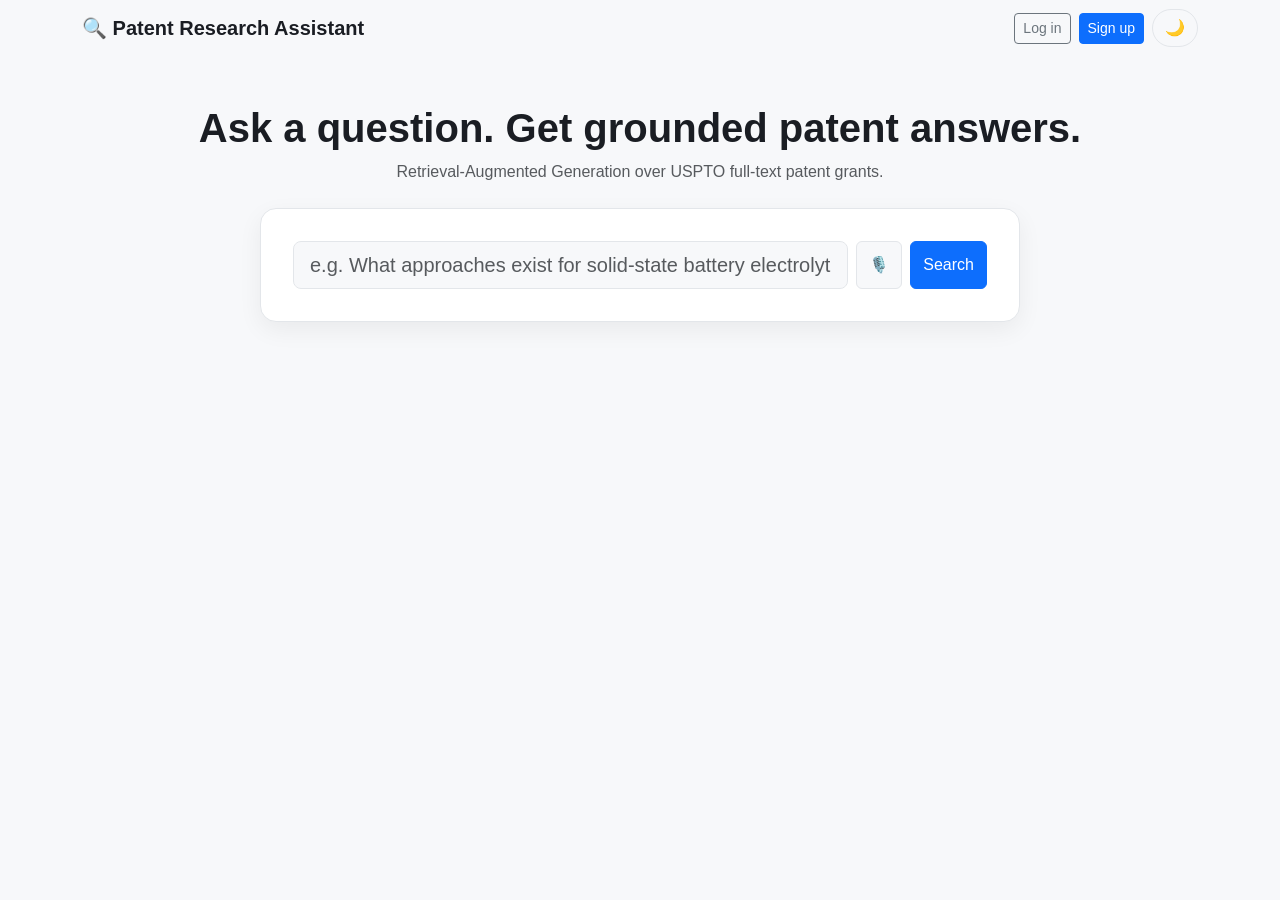
<file: frontend/index.html>
<!DOCTYPE html>
<html lang="en">
<head>
  <meta charset="UTF-8" />
  <meta name="viewport" content="width=device-width, initial-scale=1.0" />
  <title>Patent Research Assistant</title>
  <link href="https://cdn.jsdelivr.net/npm/bootstrap@5.3.3/dist/css/bootstrap.min.css" rel="stylesheet" />
  <link href="css/styles.css" rel="stylesheet" />
</head>
<body>
  <nav class="navbar navbar-expand-lg">
    <div class="container">
      <a class="navbar-brand" href="index.html">🔍 Patent Research Assistant</a>
      <div class="d-flex align-items-center gap-2">
        <a class="btn btn-outline-secondary btn-sm" href="login.html">Log in</a>
        <a class="btn btn-primary btn-sm" href="signup.html">Sign up</a>
        <button id="theme-toggle" class="theme-toggle" title="Toggle theme">
          <span id="theme-icon">🌙</span>
        </button>
      </div>
    </div>
  </nav>

  <main class="container py-5">
    <div class="text-center mb-4">
      <h1 class="fw-bold">Ask a question. Get grounded patent answers.</h1>
      <p class="text-muted">Retrieval-Augmented Generation over USPTO full-text patent grants.</p>
    </div>

    <div class="search-card mx-auto" style="max-width: 760px">
      <form id="search-form">
        <div class="search-input-group">
          <input
            type="text"
            id="search-input"
            class="form-control form-control-lg"
            placeholder="e.g. What approaches exist for solid-state battery electrolytes?"
            autocomplete="off"
            required
          />
          <button type="button" id="mic-button" class="btn mic-button" title="Search by voice">🎙️</button>
          <button type="submit" id="search-submit" class="btn btn-primary">
            Search
            <span id="search-spinner" class="spinner-border spinner-border-sm d-none ms-1" role="status"></span>
          </button>
        </div>
      </form>
    </div>

    <div class="mx-auto d-none" style="max-width: 760px">
      <div class="answer-card">
        <h5 class="mb-2">Answer</h5>
        <div id="answer"></div>
      </div>
      <div id="results"></div>
    </div>
  </main>

  <script src="js/config.js"></script>
  <script src="js/app.js"></script>
</body>
</html>
</file>
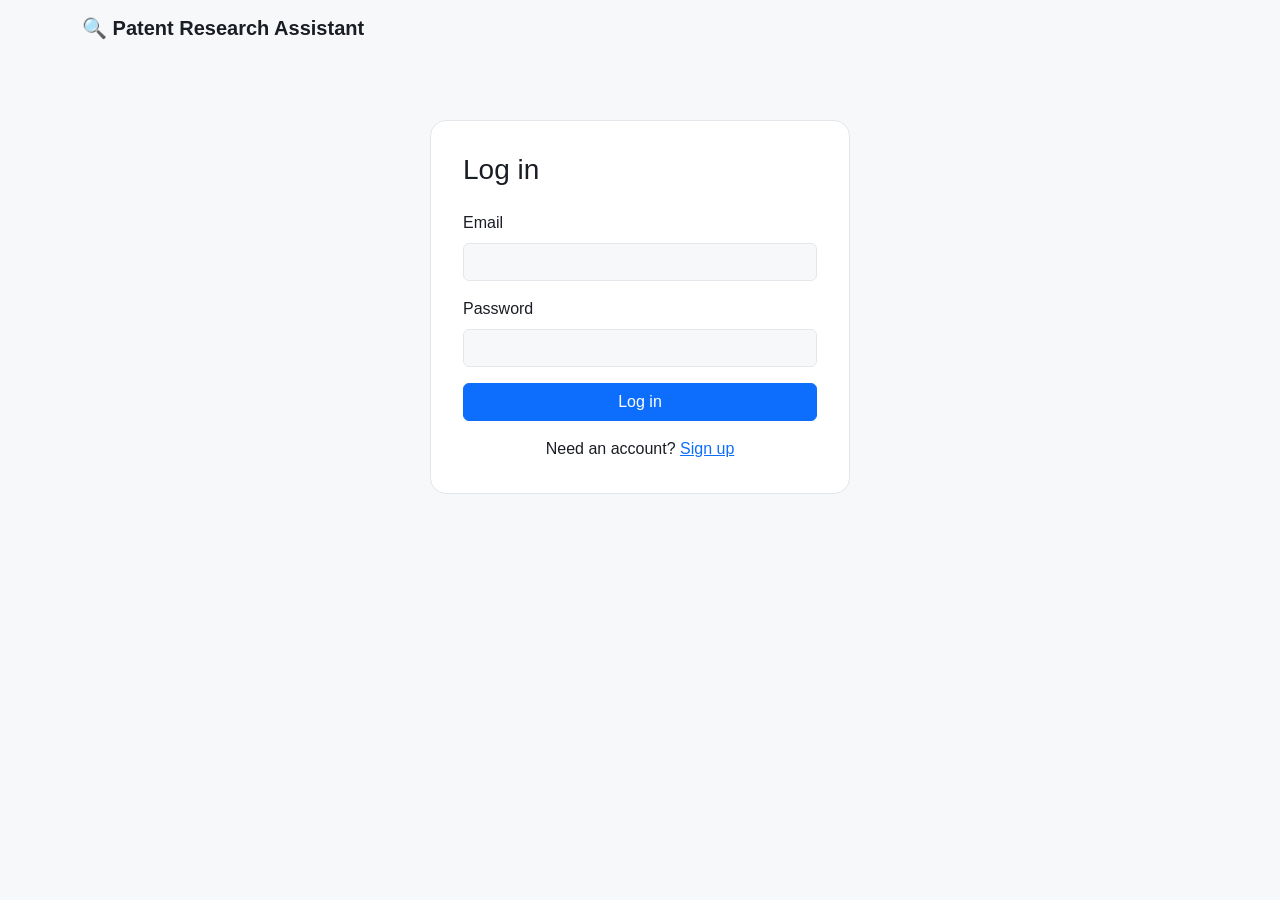
<file: frontend/login.html>
<!DOCTYPE html>
<html lang="en">
<head>
  <meta charset="UTF-8" />
  <meta name="viewport" content="width=device-width, initial-scale=1.0" />
  <title>Log in - Patent Research Assistant</title>
  <link href="https://cdn.jsdelivr.net/npm/bootstrap@5.3.3/dist/css/bootstrap.min.css" rel="stylesheet" />
  <link href="css/styles.css" rel="stylesheet" />
</head>
<body>
  <nav class="navbar navbar-expand-lg">
    <div class="container">
      <a class="navbar-brand" href="index.html">🔍 Patent Research Assistant</a>
    </div>
  </nav>

  <main class="container">
    <div class="auth-card">
      <h3 class="mb-4">Log in</h3>
      <form id="login-form">
        <div class="mb-3">
          <label class="form-label" for="login-email">Email</label>
          <input type="email" id="login-email" class="form-control" required />
        </div>
        <div class="mb-3">
          <label class="form-label" for="login-password">Password</label>
          <input type="password" id="login-password" class="form-control" required />
        </div>
        <button type="submit" class="btn btn-primary w-100">Log in</button>
      </form>

      <p id="auth-message" class="mt-3 d-none"></p>
      <p class="text-center mt-3 mb-0">
        Need an account? <a href="signup.html">Sign up</a>
      </p>
    </div>
  </main>

  <script src="js/config.js"></script>
  <script src="js/auth.js"></script>
</body>
</html>
</file>
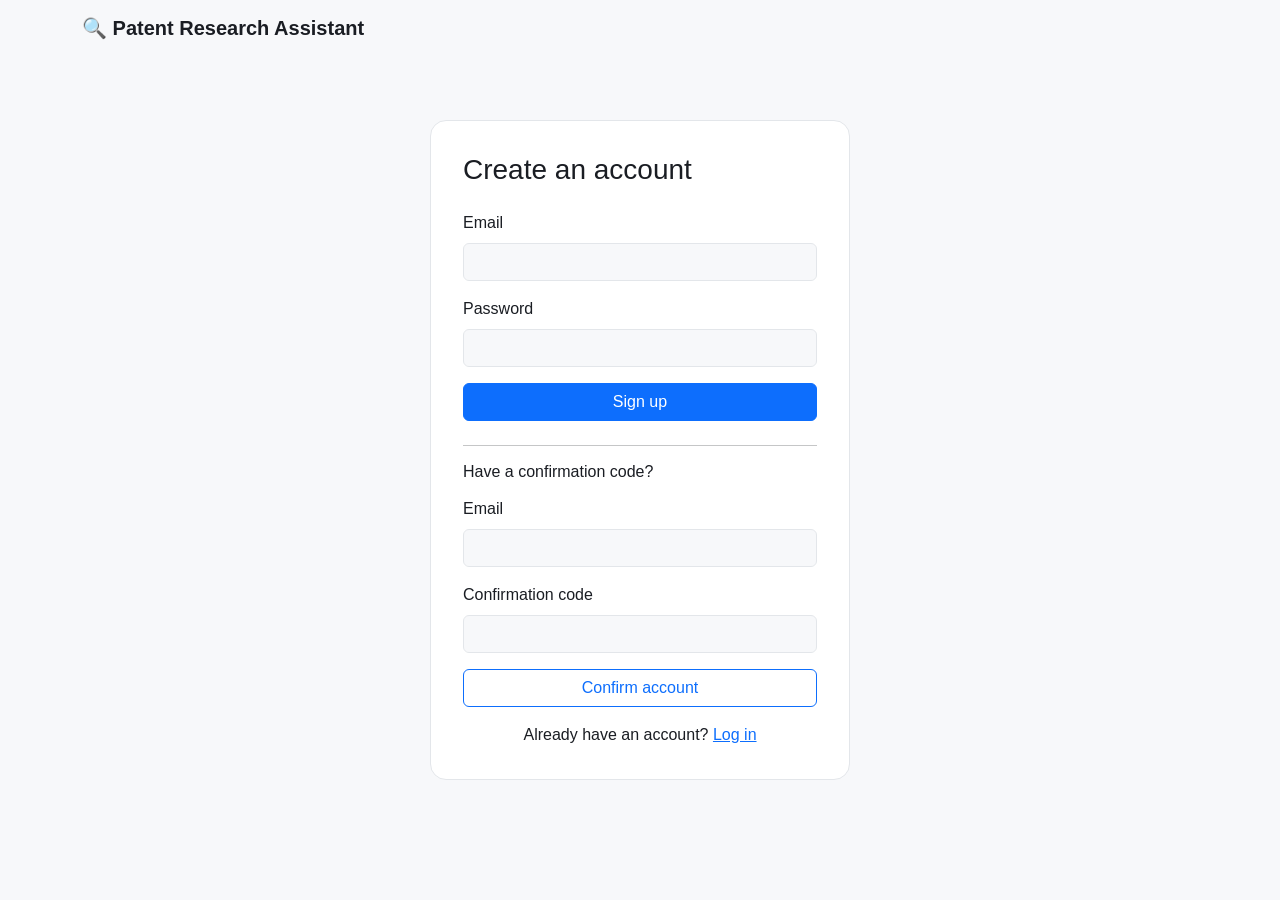
<file: frontend/signup.html>
<!DOCTYPE html>
<html lang="en">
<head>
  <meta charset="UTF-8" />
  <meta name="viewport" content="width=device-width, initial-scale=1.0" />
  <title>Sign up - Patent Research Assistant</title>
  <link href="https://cdn.jsdelivr.net/npm/bootstrap@5.3.3/dist/css/bootstrap.min.css" rel="stylesheet" />
  <link href="css/styles.css" rel="stylesheet" />
</head>
<body>
  <nav class="navbar navbar-expand-lg">
    <div class="container">
      <a class="navbar-brand" href="index.html">🔍 Patent Research Assistant</a>
    </div>
  </nav>

  <main class="container">
    <div class="auth-card">
      <h3 class="mb-4">Create an account</h3>
      <form id="signup-form" class="mb-4">
        <div class="mb-3">
          <label class="form-label" for="signup-email">Email</label>
          <input type="email" id="signup-email" class="form-control" required />
        </div>
        <div class="mb-3">
          <label class="form-label" for="signup-password">Password</label>
          <input type="password" id="signup-password" class="form-control" minlength="8" required />
        </div>
        <button type="submit" class="btn btn-primary w-100">Sign up</button>
      </form>

      <hr />

      <h6 class="mb-3">Have a confirmation code?</h6>
      <form id="confirm-form">
        <div class="mb-3">
          <label class="form-label" for="confirm-email">Email</label>
          <input type="email" id="confirm-email" class="form-control" required />
        </div>
        <div class="mb-3">
          <label class="form-label" for="confirm-code">Confirmation code</label>
          <input type="text" id="confirm-code" class="form-control" required />
        </div>
        <button type="submit" class="btn btn-outline-primary w-100">Confirm account</button>
      </form>

      <p id="auth-message" class="mt-3 d-none"></p>
      <p class="text-center mt-3 mb-0">
        Already have an account? <a href="login.html">Log in</a>
      </p>
    </div>
  </main>

  <script src="js/config.js"></script>
  <script src="js/auth.js"></script>
</body>
</html>
</file>
<file: frontend/css/styles.css>
:root {
  --bg: #f7f8fa;
  --surface: #ffffff;
  --text: #1a1d23;
  --muted: #5f6672;
  --border: #e3e6ea;
  --accent: #2f5bea;
  --accent-contrast: #ffffff;
}

[data-theme="dark"] {
  --bg: #14161a;
  --surface: #1d2026;
  --text: #eceef1;
  --muted: #9aa1ac;
  --border: #2b2f37;
  --accent: #6d8dff;
  --accent-contrast: #0c0d10;
}

* {
  box-sizing: border-box;
}

body {
  background-color: var(--bg);
  color: var(--text);
  font-family: "Segoe UI", Roboto, Helvetica, Arial, sans-serif;
  min-height: 100vh;
  transition: background-color 0.2s ease, color 0.2s ease;
}

.navbar-brand {
  font-weight: 700;
  color: var(--text) !important;
}

.theme-toggle {
  background: none;
  border: 1px solid var(--border);
  border-radius: 999px;
  color: var(--text);
  padding: 0.35rem 0.75rem;
  cursor: pointer;
}

.search-card {
  background-color: var(--surface);
  border: 1px solid var(--border);
  border-radius: 16px;
  padding: 2rem;
  box-shadow: 0 8px 24px rgba(0, 0, 0, 0.06);
}

.search-input-group {
  display: flex;
  gap: 0.5rem;
}

.search-input-group input {
  background-color: var(--bg);
  color: var(--text);
  border: 1px solid var(--border);
}

.mic-button {
  border: 1px solid var(--border);
  background-color: var(--bg);
  color: var(--text);
}

.mic-button.listening {
  background-color: var(--accent);
  color: var(--accent-contrast);
  border-color: var(--accent);
}

.result-card {
  background-color: var(--surface);
  border: 1px solid var(--border);
  border-left: 4px solid var(--accent);
  border-radius: 10px;
  padding: 1.25rem 1.5rem;
  margin-top: 1rem;
}

.result-meta {
  color: var(--muted);
  font-size: 0.85rem;
}

.badge-score {
  background-color: var(--accent);
  color: var(--accent-contrast);
}

.answer-card {
  background-color: var(--surface);
  border: 1px solid var(--border);
  border-radius: 12px;
  padding: 1.5rem;
  margin-top: 1.5rem;
  white-space: pre-wrap;
}

.auth-card {
  max-width: 420px;
  margin: 4rem auto;
  background-color: var(--surface);
  border: 1px solid var(--border);
  border-radius: 16px;
  padding: 2rem;
}

.form-control {
  background-color: var(--bg);
  color: var(--text);
  border: 1px solid var(--border);
}

.form-control:focus {
  background-color: var(--bg);
  color: var(--text);
}
</file>
